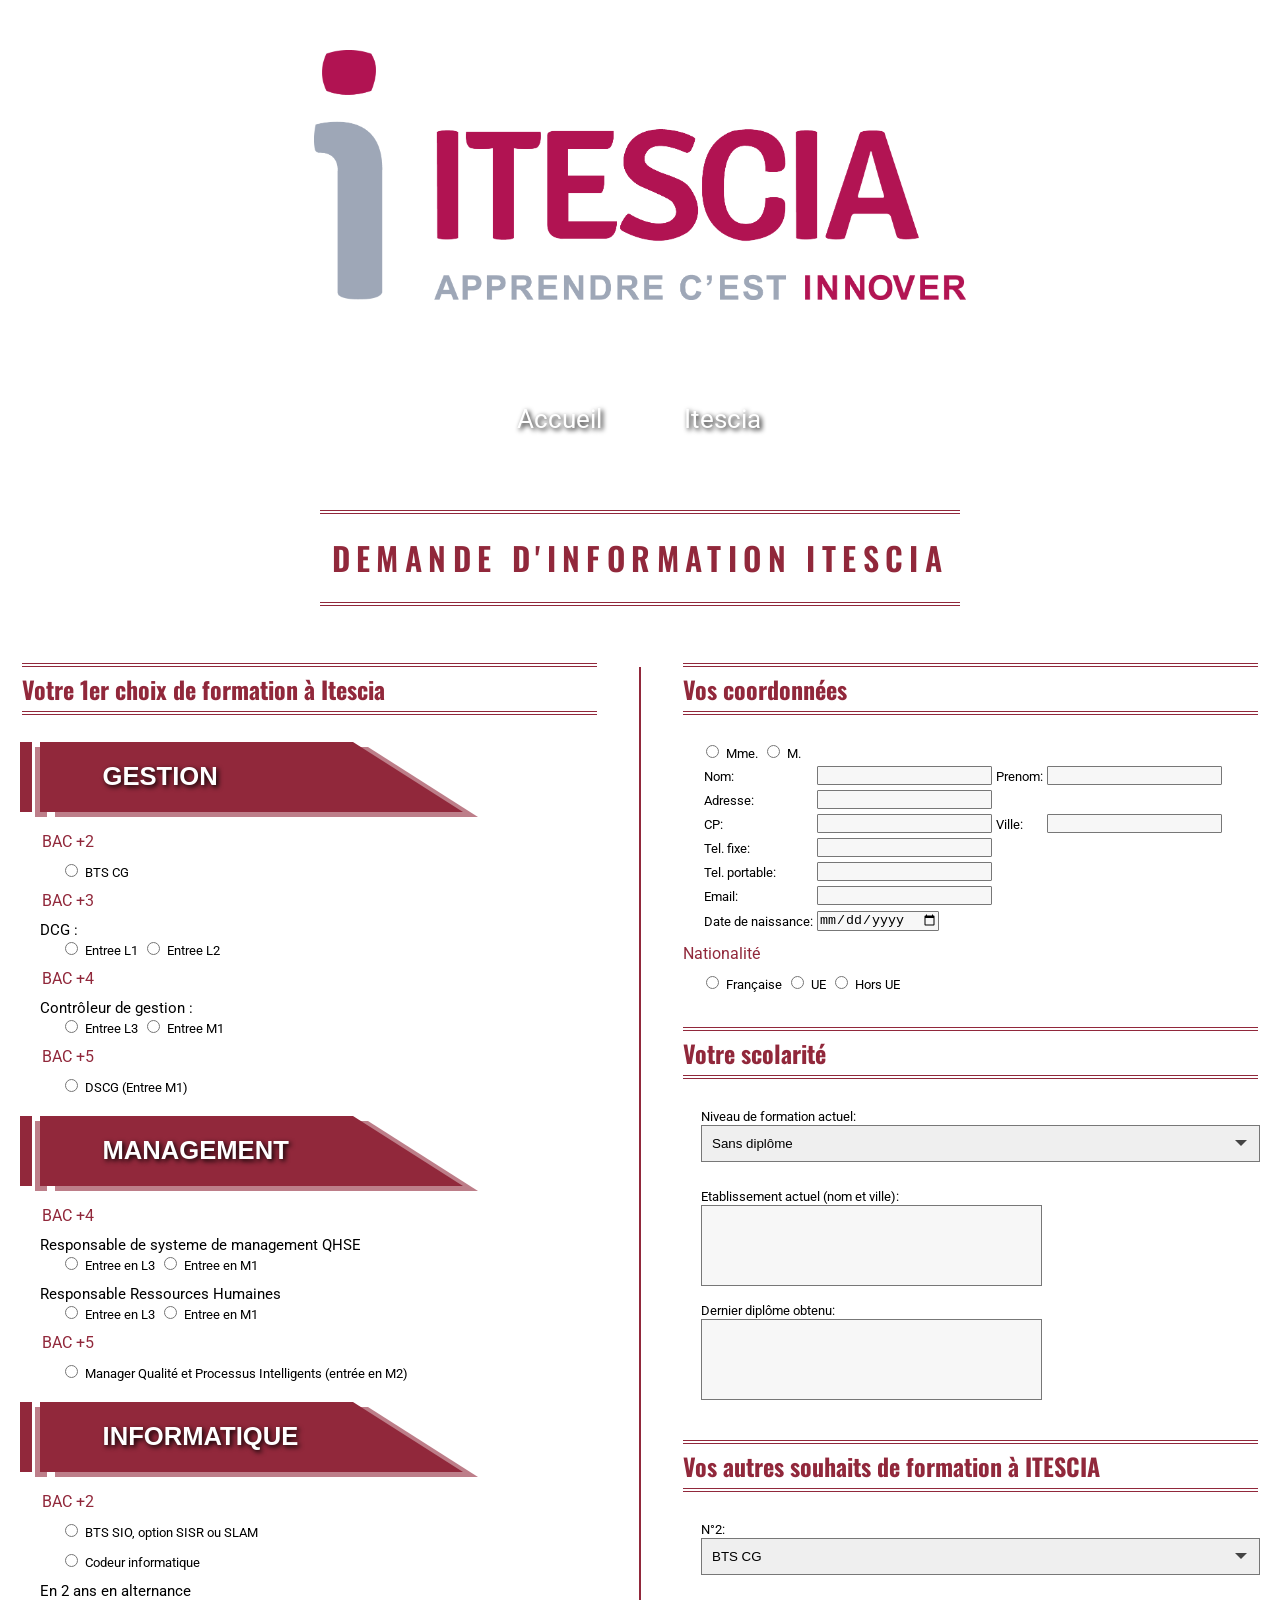
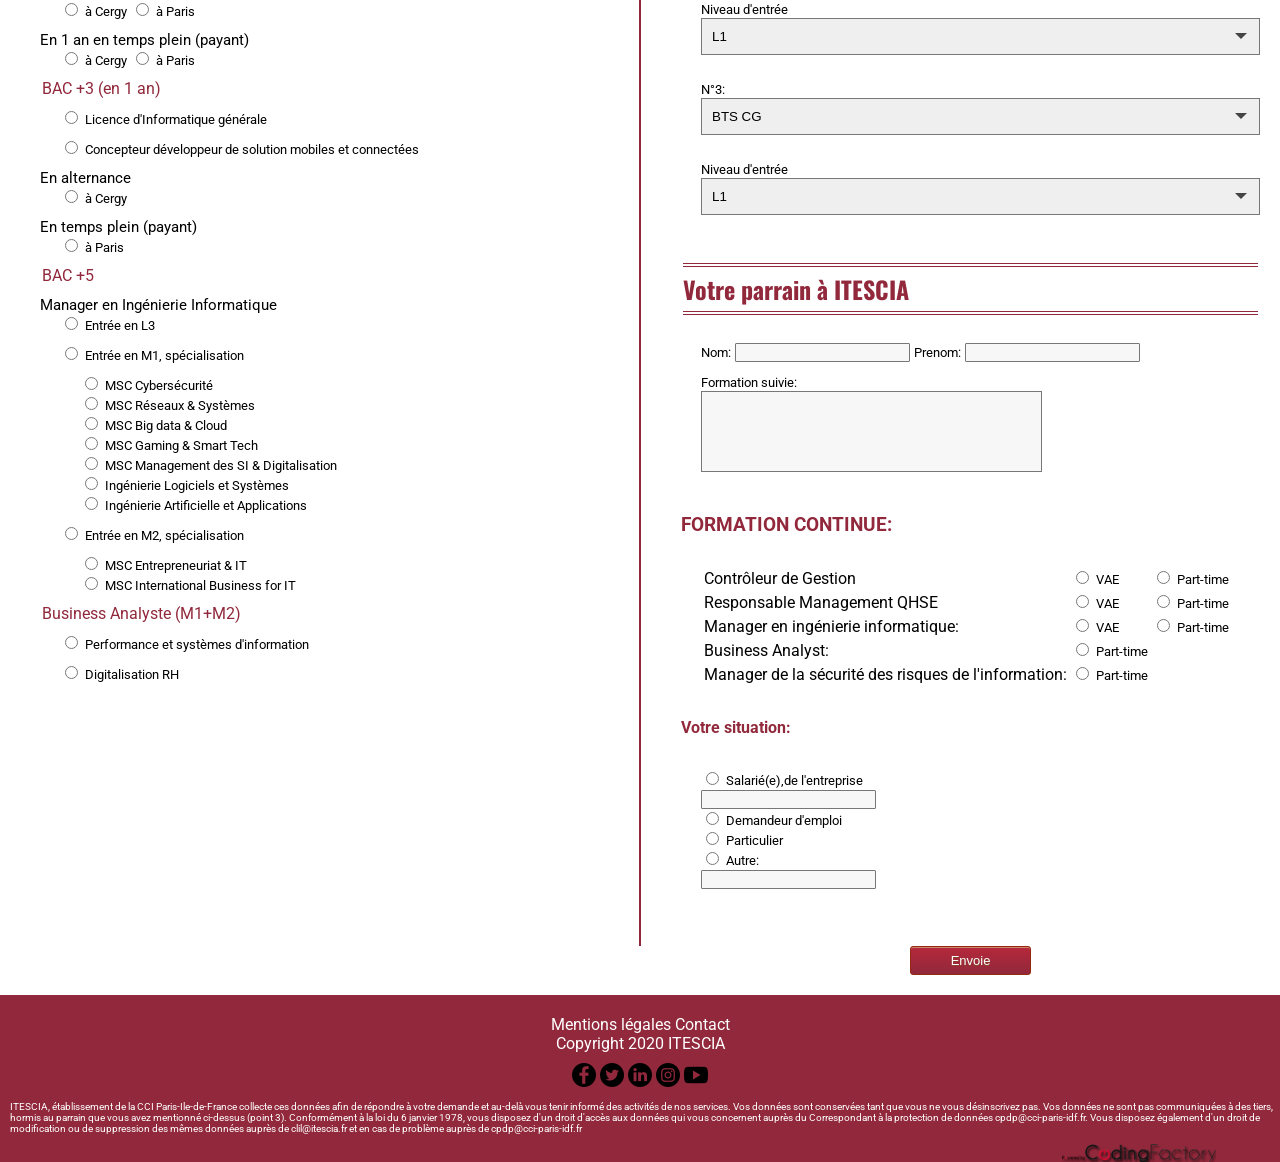
<file: site.zip/index.html>
<!DOCTYPE HTML>
<html lang="fr">
<head>
    <meta charset="utf-8">
    <title>Formulaire informations Itescia</title>
    <link rel="icon" type="image/png" href="assets/image/itescia.png" />
    <link rel="stylesheet" href="assets/css/style.css" />
    <link href="https://fonts.googleapis.com/css?family=Roboto:400,500,700,900&display=swap" rel="stylesheet">
</head>


<header>
    <figure class="flex-center">
        <div>
            <img class="displayed1" id= "conteneur" src="assets/image/logo-itescia.png"
                 alt="Logo itescia"
                 height="250px">
        </div>
    </figure>
    <nav>
        <ul>
            <li><a id="acceuil" href="#">Accueil</a></li>
            <li><a id="itescia" href="https://www.itescia.fr/" target="_blank">Itescia</a></li>
        </ul>
    </nav>
</header>



<body>

        <div class="p-title">
            <h1 class="title">Demande d'information Itescia</h1>
        </div>

    <form>

        <section>
            <div class="p-subtitle">
                <h2 class="subtitle">Votre 1er choix de formation à Itescia</h2>
            </div>
            <aside>
                <div class="rectangle"></div>
                <div class="banniere_management">
                    <div><b  class="text-banniere">GESTION</b></div>
                    <div class="rectangle1"></div>
                    <div class="banniere_management1"></div>
                </div>
            </aside>
            <article class="gestion">
                <legend>BAC +2</legend>
                <div class="list">
                    <input type="radio"
                           id="bts_cg"
                           name="select_formation"
                           value="bts_cg">
                    <label for="bts_cg">BTS CG</label>
                </div>
                <legend>BAC +3</legend>
                <span>DCG :</span>
                <div class="list">
                    <input type="radio"
                           id="dcg_l1"
                           name="select_formation"
                           value="entree_l1">
                    <label for="dcg_l1">Entree L1</label>
                    <input type="radio"
                           id="dcg_l2"
                           name="select_formation"
                           value="entree_l2">
                    <label for="dcg_l2">Entree L2</label>
                </div>
                <legend>BAC +4</legend>
                <span>Contrôleur de gestion :</span>
                <div class="list">
                    <input type="radio"
                           id="bac4_l3"
                           name="select_formation"
                           value="entree_l3">
                    <label for="bac4_l3">Entree L3</label>
                    <input type="radio"
                           id="bac_m1"
                           name="select_formation"
                           value="entree_m1">
                    <label for="bac_m1">Entree M1</label>
                </div>
                <legend>BAC +5</legend>
                <div class="list">
                    <input type="radio"
                           id="bac5"
                           name="select_formation"
                           value="entree_m1">
                    <label for="bac5">DSCG (Entree M1)</label>
                </div>
            </article>


            <aside>

              <div class="rectangle"></div>
                <div class="banniere_management">
                    <div><b  class="text-banniere">MANAGEMENT</b></div>
                    <div class="rectangle1"></div>
                    <div class="banniere_management1"></div>
                </div>


            </aside>
            <article class="management">
                <legend>BAC +4</legend>
                <span>Responsable de systeme de management QHSE</span>
                <div class="list">
                    <input type="radio"
                           id="rsmqhse_l3"
                           name="select_formation"
                           value="entree_l3">
                    <label for="rsmqhse_l3">Entree en L3</label>
                    <input type="radio"
                           id="rsmqhse_m1"
                           name="select_formation"
                           value="entree_m1">
                    <label for="rsmqhse_m1">Entree en M1</label>
                </div>
                <span>Responsable Ressources Humaines</span>
                <div class="list">
                    <input type="radio"
                           id="rrh_l3"
                           name="select_formation"
                           value="entree_l3">
                    <label for="rrh_l3">Entree en L3</label>
                    <input type="radio"
                           id="rrh_m1"
                           name="select_formation"
                           value="entree_m1">
                    <label for="rrh_m1">Entree en M1</label>
                </div>
                <legend>BAC +5</legend>
                <div class="list">
                    <input type="radio"
                           id="mqpi"
                           name="select_formation"
                           value="entree_m2">
                    <label for="mqpi">Manager Qualité et Processus Intelligents (entrée en M2)</label>
                </div>
            </article>


            <aside>
                <div class="rectangle"></div>
                <div class="banniere_management">
                    <div><b  class="text-banniere">INFORMATIQUE</b></div>
                    <div class="rectangle1"></div>
                    <div class="banniere_management1"></div>
                </div>

            </aside>
            <article class="informatique">
                <legend>BAC +2</legend>
                <div class="list">
                    <input type="radio"
                           id="bts_sio"
                           name="select_formation"
                           value="entree_bts_sio">
                    <label for="bts_sio">BTS SIO, option SISR ou SLAM</label>
                </div>
                <div class="list">
                    <input type="radio"
                           id="codeur_informatique"
                           name="select_formation"
                           value="entree_codeur">
                    <label for="codeur_informatique">Codeur informatique</label>
                </div>
                <span>En 2 ans en alternance</span>
                <div class="list">
                    <input type="radio"
                           id="codeur_cergy_alt"
                           name="select_place"
                           value="entree_codeur">
                    <label for="codeur_cergy_alt">à Cergy</label>
                    <input type="radio"
                           id="codeur_paris_alt"
                           name="select_place"
                           value="entree_codeur">
                    <label for="codeur_paris_alt">à Paris</label>
                </div>

                <span>En 1 an en temps plein (payant)</span>
                <div class="list">
                    <input type="radio"
                           id="codeur_cergy"
                           name="select_place"
                           value="entree_codeur">
                    <label for="codeur_cergy">à Cergy</label>
                    <input type="radio"
                           id="codeur_paris"
                           name="select_place"
                           value="entree_codeur">
                    <label for="codeur_paris">à Paris</label>
                </div>
                <legend>BAC +3 (en 1 an)</legend>
                <div class="list">
                    <input type="radio"
                           id="lig"
                           name="select_formation"
                           value="entree_lig">
                    <label for="lig">Licence d'Informatique générale</label>
                </div>
                <div class="list">
                    <input type="radio"
                           id="cdsmc"
                           name="select_formation"
                           value="entree_cdsmc">
                    <label for="cdsmc">Concepteur développeur de solution mobiles et connectées</label>
                </div>
                <span>En alternance</span>
                <div class="list">
                    <input type="radio"
                           id="cdsmc_cergy"
                           name="select_place"
                           value="entree_cdsmc">
                    <label for="cdsmc_cergy">à Cergy</label>
                </div>
                <span>En temps plein (payant)</span>
                <div class="list">
                    <input type="radio"
                           id="cdsmc_paris"
                           name="select_place"
                           value="entree_cdsmc">
                    <label for="cdsmc_paris">à Paris</label>
                </div>
                <legend>BAC +5</legend>
                <span>Manager en Ingénierie Informatique</span>
                <div class="list">
                    <input type="radio"
                           id="mii_l3"
                           name="select_formation"
                           value="entree_mii">
                    <label for="mii_l3">Entrée en L3</label>
                </div>
                <div class="list">
                    <input type="radio"
                           id="mii_m1"
                           name="select_formation"
                           value="entree_mii">
                    <label for="mii_m1">Entrée en M1, spécialisation</label>
                </div>
                <div class="list">
                    <div class="sub-list">
                        <div>
                            <input type="radio"
                                   id="msc_cyb"
                                   name="select_option"
                                   value="entree_mii">
                            <label for="msc_cyb">MSC Cybersécurité</label>
                        </div>
                        <div>
                            <input type="radio"
                                   id="msc_rs"
                                   name="select_option"
                                   value="entree_mii">
                            <label for="msc_rs">MSC Réseaux & Systèmes</label>
                        </div>
                        <div>
                            <input type="radio"
                                   id="msc_bigdata"
                                   name="select_option"
                                   value="entree_mii">
                            <label for="msc_bigdata">MSC Big data & Cloud</label>
                        </div>
                        <div>
                            <input type="radio"
                                   id="msc_gaming"
                                   name="select_option"
                                   value="entree_mii">
                            <label for="msc_gaming">MSC Gaming & Smart Tech</label>
                        </div>
                        <div>
                            <input type="radio"
                                   id="msc_mana_si"
                                   name="select_option"
                                   value="entree_mii">
                            <label for="msc_mana_si">MSC Management des SI & Digitalisation</label>
                        </div>
                        <div>
                            <input type="radio"
                                   id="ing_log_sys"
                                   name="select_option"
                                   value="entree_mii">
                            <label for="ing_log_sys">Ingénierie Logiciels et Systèmes</label>
                        </div>
                        <div>
                            <input type="radio"
                                   id="ing_ia"
                                   name="select_option"
                                   value="entree_mii">
                            <label for="ing_ia">Ingénierie Artificielle et Applications</label>
                        </div>
                    </div>
                </div>
                <div class="list">
                    <input type="radio"
                           id="mii_m2"
                           name="select_formation"
                           value="entree_mii">
                    <label for="mii_m2">Entrée en M2, spécialisation</label>
                </div>
                <div class="list">
                    <div class="sub-list">
                        <div>
                            <input type="radio"
                                   id="msc_ent_it"
                                   name="select_option"
                                   value="entree_mii">
                            <label for="msc_ent_it">MSC Entrepreneuriat & IT</label>
                        </div>
                        <div>
                            <input type="radio" id="msc_int_it" name="select_option" value="entree_mii">
                            <label for="msc_int_it">MSC International Business for IT</label>
                        </div>
                    </div>
                </div>
                <legend>Business Analyste (M1+M2)</legend>
                <div class="list">
                    <input type="radio"
                           id="perfo_sys_info"
                           name="select_option"
                           value="entree_business_analyste">
                    <label for="perfo_sys_info">Performance et systèmes d'information</label>
                </div>
                <div class="list">
                    <input type="radio"
                           id="digi_rh"
                           name="select_option"
                           value="entree_business_analyste">
                    <label for="digi_rh">Digitalisation RH</label>
                </div>
            </article>
        </section>
        <div class="flex-ligne">
            <div class="border-line"></div>
        </div>

        <section>
                <article>
                    <div class="p-subtitle">
                        <h2 class="subtitle">Vos coordonnées</h2>
                    </div>
                    <div class="list">
                        <input type="radio"
                               name="gender"
                               id="female"
                               value="female"
                               required>
                        <label for="female">Mme.</label>
                        <input type="radio"
                               name="gender"
                               id="male"
                               value="male"
                               required>
                        <label for="male">M.</label>
                        <table>
                            <tr>
                                <td><label for="last_name">Nom:</label></td>
                                <td> <input type="text"
                                            name="last_name"
                                            id="last_name"
                                            required></td>
                                <td><label for="first_name">Prenom:</label></td>
                                <td><input type="text"
                                           name="first_name"
                                           id="first_name"
                                           required></td>
                            </tr>
                            <tr>
                                <td><label for="address">Adresse:</label></td>
                                <td><input type="text"
                                           name="address"
                                           id="address"
                                           required></td>
                            </tr>
                            <tr>
                                <td>
                                    <label for="postal_code">CP:</label>
                                </td>
                                <td>
                                    <input type="text"
                                           name="postal_code"
                                           id="postal_code"
                                           required>
                                </td>
                                <td>
                                    <label for="city">Ville:</label>
                                </td>
                                <td>
                                    <input type="text"
                                           name="city"
                                           id="city"
                                           required>
                                </td>
                            </tr>
                            <tr>
                                <td>
                                    <label for="phone">Tel. fixe:</label>
                                </td>
                                <td>
                                    <input type="tel"
                                           maxlength="10"
                                           pattern="[0-9]{10}"
                                           name="phone" id="phone"
                                           required>
                                </td>
                            </tr>
                            <tr>
                                <td>
                                    <label for="gsm">Tel. portable:</label>
                                </td>
                                <td>
                                    <input type="tel"
                                           maxlength="10"
                                           pattern="[0-9]{10}"
                                           name="gsm"
                                           id="gsm"
                                           required>
                                </td>
                            </tr>
                            <tr>
                                <td>
                                    <label for="email">Email:</label>
                                </td>
                                <td>
                                    <input type="email"
                                           name="email"
                                           id="email"
                                           required>
                                </td>
                            </tr>
                            <tr>
                                <td>
                                    <label for="birthday">Date de naissance:</label>
                                </td>
                                <td>
                                    <input type="date"
                                           name="birthday"
                                           id="birthday"
                                           required>
                                </td>
                            </tr>
                        </table>
                    </div>


                    <legend>Nationalité</legend>
                    <div class="list">
                        <input type="radio"
                               name="nationality"
                               id="french"
                               value="french"
                               required>
                        <label for="french">Française</label>
                        <input type="radio"
                               name="nationality"
                               id="ue"
                               value="ue"
                               required>
                        <label for="ue">UE</label>
                        <input type="radio"
                               name="nationality"
                               id="other"
                               value="other"
                               required>
                        <label for="other">Hors UE</label>
                    </div>
                </article>


                <article>
                    <div class="p-subtitle">
                        <h2 class="subtitle">Votre scolarité</h2>
                    </div>
                    <div class="list">
                        <div class="formfield-select">
                        <label for="formation">Niveau de formation actuel:</label>
                            <div class="formfield-select--container">
                                <select name="formation" id="formation">
                                    <option value="none">Sans diplôme</option>
                                    <option value="bac">Niveau BAC</option>
                                    <option value="bac1">BAC +1</option>
                                    <option value="bac2">BAC +2</option>
                                    <option value="bac3">BAC +3</option>
                                    <option value="bac4">BAC +4</option>
                                    <option value="bac5">BAC +5</option>
                                </select>
                            </div>
                        </div>
                    </div>
                    <div class="flex-col">
                        <div class="list">
                            <div>
                                <label for="school">Etablissement actuel (nom et ville):</label>
                            </div>
                            <textarea class="scolarity-text"
                                      cols="100"
                                      rows="5"
                                      name="school"
                                      id="school"
                            ></textarea>
                        </div>
                    </div>
                    <div class="flex-col">
                        <div class="list">
                            <div>
                                <label for="degree">Dernier diplôme obtenu:</label>
                            </div>
                            <textarea class="scolarity-text"
                                      cols="100"
                                      rows="5"
                                      name="degree"
                                      id="degree"
                            ></textarea>
                        </div>
                    </div>
                </article>


            <article>
                <div class="p-subtitle">
                    <h2 class="subtitle">Vos autres souhaits de formation à ITESCIA</h2>
                </div>
                <div class="list">
                    <div class="formfield-select">
                        <label for="choice_2">N°2:</label>
                        <div class="formfield-select--container">
                            <select name="choice" id="choice_2">
                                        <option value="bts_cg">BTS CG</option>
                                        <option value="dcg_l1">DCG entrée en L1</option>
                                        <option value="dcg_l2">DCG entrée en L2</option>
                                        <option value="bac4_l3">Contrôleur de gestion entrée en L3</option>
                                        <option value="bac_m1">Contrôleur de gestion entrée en M1</option>
                                        <option value="bac5">DSCG entrée M1</option>
                                        <option value="rsmqhse_l3">Responsable de systeme de management QHSE entrée en L3</option>
                                        <option value="rsmqhse_m1">Responsable de systeme de management QHSE entrée en M1</option>
                                        <option value="rrh_l3">Responsable Ressources Humaines entrée en L3</option>
                                        <option value="rrh_m1">Responsable Ressources Humaines entrée en M1</option>
                                        <option value="mqpi">Contrôleur de gestion entrée M1</option>
                                        <option value="bac5">Manager Qualité et Processus Intelligents entrée en M2</option>
                                        <option value="bts_sio"> BTS SIO option SISR ou SLAM</option>
                                        <option value="codeur_cergy">Codeur informatique en temps plein (payant) à Cergy</option>
                                        <option value="codeur_paris">Codeur informatique en temps plein (payant) à Paris</option>
                                        <option value="codeur_cergy_alt">Codeur informatique en alternance à Cergy</option>
                                        <option value="codeur_paris_alt">Codeur informatique en alternance à Paris</option>
                                        <option value="lig">Licence d'Informatique générale</option>
                                        <option value="cdsmc_cergy">Concepteur développeur de solution mobiles et connectées en alternance à Cergy</option>
                                        <option value="cdsmc_paris">Concepteur développeur de solution mobiles et connectées en temps plein (payant) à Paris</option>
                                        <option value="mii_l3">Manager en Ingénierie Informatique entrée en L3</option>
                                        <option value="msc_cyb">Manager en Ingénierie Informatique entrée en M1 spécialisation MSC Cybersécurité</option>
                                        <option value="msc_rs">Manager en Ingénierie Informatique entrée en M1 spécialisation MSC Réseaux & Systèmes</option>
                                        <option value="msc_bigdata">Manager en Ingénierie Informatique entrée en M1 spécialisation MSC Big data & Cloud</option>
                                        <option value="msc_gaming">Manager en Ingénierie Informatique entrée en M1 spécialisation MSC Gaming & Smart Tech</option>
                                        <option value="msc_mana_si">Manager en Ingénierie Informatique entrée en M1 spécialisation MSC Management des SI & Digitalisation</option>
                                        <option value="ing_log_sys">Manager en Ingénierie Informatique entrée en M1 spécialisation Ingénierie Logiciels et Systèmes</option>
                                        <option value="ing_ia">Manager en Ingénierie Informatique entrée en M1 spécialisation Ingénierie Artificielle et Applications</option>
                                        <option value="msc_ent_it">Manager en Ingénierie Informatique entrée en M2 spécialisation MSC Entrepreneuriat & IT</option>
                                        <option value="msc_int_it">Manager en Ingénierie Informatique entrée en M2 spécialisation MSC International Business for IT</option>
                                        <option value="perfo_sys_info">Business Analyste Performance et systèmes d'information</option>
                                        <option value="digi_rh">Business Analyste Digitalisation RH</option>
                                    </select>
                        </div>
                    </div>
                    <div class="formfield-select">
                        <label for="level_2">Niveau d'entrée</label>
                        <div class="formfield-select--container">
                            <select name="level" id="level_2">
                                        <option value="bac1">L1</option>
                                        <option value="bac2">L2</option>
                                        <option value="bac3">L3</option>
                                        <option value="bac4">M1</option>
                                        <option value="bac5">M2</option>
                                    </select>
                        </div>
                    </div>
                </div>
                <div class="list">
                    <div class="formfield-select">
                        <label for="choice_3">N°3:</label>
                        <div class="formfield-select--container">
                            <select name="choice" id="choice_3">
                                        <option value="bts_cg">BTS CG</option>
                                        <option value="dcg_l1">DCG entrée en L1</option>
                                        <option value="dcg_l2">DCG entrée en L2</option>
                                        <option value="bac4_l3">Contrôleur de gestion entrée en L3</option>
                                        <option value="bac_m1">Contrôleur de gestion entrée en M1</option>
                                        <option value="bac5">DSCG entrée M1</option>
                                        <option value="rsmqhse_l3">Responsable de systeme de management QHSE entrée en L3</option>
                                        <option value="rsmqhse_m1">Responsable de systeme de management QHSE entrée en M1</option>
                                        <option value="rrh_l3">Responsable Ressources Humaines entrée en L3</option>
                                        <option value="rrh_m1">Responsable Ressources Humaines entrée en M1</option>
                                        <option value="mqpi">Contrôleur de gestion entrée M1</option>
                                        <option value="bac5">Manager Qualité et Processus Intelligents entrée en M2</option>
                                        <option value="bts_sio"> BTS SIO option SISR ou SLAM</option>
                                        <option value="codeur_cergy">Codeur informatique en temps plein (payant) à Cergy</option>
                                        <option value="codeur_paris">Codeur informatique en temps plein (payant) à Paris</option>
                                        <option value="codeur_cergy_alt">Codeur informatique en alternance à Cergy</option>
                                        <option value="codeur_paris_alt">Codeur informatique en alternance à Paris</option>
                                        <option value="lig">Licence d'Informatique générale</option>
                                        <option value="cdsmc_cergy">Concepteur développeur de solution mobiles et connectées en alternance à Cergy</option>
                                        <option value="cdsmc_paris">Concepteur développeur de solution mobiles et connectées en temps plein (payant) à Paris</option>
                                        <option value="mii_l3">Manager en Ingénierie Informatique entrée en L3</option>
                                        <option value="msc_cyb">Manager en Ingénierie Informatique entrée en M1 spécialisation MSC Cybersécurité</option>
                                        <option value="msc_rs">Manager en Ingénierie Informatique entrée en M1 spécialisation MSC Réseaux & Systèmes</option>
                                        <option value="msc_bigdata">Manager en Ingénierie Informatique entrée en M1 spécialisation MSC Big data & Cloud</option>
                                        <option value="msc_gaming">Manager en Ingénierie Informatique entrée en M1 spécialisation MSC Gaming & Smart Tech</option>
                                        <option value="msc_mana_si">Manager en Ingénierie Informatique entrée en M1 spécialisation MSC Management des SI & Digitalisation</option>
                                        <option value="ing_log_sys">Manager en Ingénierie Informatique entrée en M1 spécialisation Ingénierie Logiciels et Systèmes</option>
                                        <option value="ing_ia">Manager en Ingénierie Informatique entrée en M1 spécialisation Ingénierie Artificielle et Applications</option>
                                        <option value="msc_ent_it">Manager en Ingénierie Informatique entrée en M2 spécialisation MSC Entrepreneuriat & IT</option>
                                        <option value="msc_int_it">Manager en Ingénierie Informatique entrée en M2 spécialisation MSC International Business for IT</option>
                                        <option value="perfo_sys_info">Business Analyste Performance et systèmes d'information</option>
                                        <option value="digi_rh">Business Analyste Digitalisation RH</option>
                                    </select>
                        </div>
                    </div>
                    <div class="formfield-select">
                        <label for="level_3">Niveau d'entrée</label>
                        <div class="formfield-select--container">
                            <select name="level" id="level_3">
                                        <option value="bac1">L1</option>
                                        <option value="bac2">L2</option>
                                        <option value="bac3">L3</option>
                                        <option value="bac4">M1</option>
                                        <option value="bac5">M2</option>
                                    </select>
                        </div>
                    </div>
                </div>
            </article>

                <article>
                    <div class="p-subtitle">
                        <h2 class="subtitle">Votre parrain à ITESCIA</h2>
                    </div>
                    <div class="list">
                        <div class="flex-responsive">
                            <label for="last_name_1">Nom:</label>
                            <input type="text"
                                   name="last_name"
                                   id="last_name_1">
                            <label for="first_name_1">Prenom:</label>
                            <input type="text"
                                   name="first_name"
                                   id="first_name_1"
                            >
                        </div>
                    </div>
                    <div class="flex-col">
                        <div class="list">
                            <div>
                                <label for="formation_in_progress">Formation suivie:</label>
                            </div>
                            <textarea class="scolarity-text"
                                      cols="100"
                                      rows="5"
                                      name="formation_in_progress"
                                      id="formation_in_progress"
                            ></textarea>
                        </div>
                    </div>
                    <h3 class="subtitle">FORMATION CONTINUE:</h3>
                    <table class="list">
                        <tr>
                            <td>
                                Contrôleur de Gestion
                            </td>
                            <td>
                                <input type="radio"
                                       name="radio"
                                       id="vae"
                                >
                            </td>
                            <td>
                                <label for="vae">VAE</label>
                            </td>
                            <td>
                                <input type="radio"
                                       name="radio"
                                       id="part_time"
                                >
                            </td>
                            <td>
                                <label for="part_time">Part-time</label>
                            </td>
                        </tr>
                        <tr>
                            <td>
                                Responsable Management QHSE
                            </td>
                            <td>
                                <input type="radio"
                                       name="radio"
                                       id="vae_1"
                                >
                            </td>
                            <td>
                                <label for="vae_1">VAE</label>
                            </td>
                            <td>
                                <input type="radio"
                                       name="radio"
                                       id="part_time_1"
                                >
                            </td>
                            <td>

                                <label for="part_time_1">Part-time</label>
                            </td>
                        </tr>
                        <tr>
                            <td>
                                Manager en ingénierie informatique:
                            </td>
                            <td>
                                <input type="radio"
                                       name="radio"
                                       id="vae_2"
                                >
                            </td>
                            <td>
                                <label for="vae_2">VAE</label>
                            </td>
                            <td>
                                <input type="radio"
                                       name="radio"
                                       id="part_time_2"
                                >
                            </td>
                            <td>
                                <label for="part_time_2">Part-time</label>
                            </td>
                        </tr>
                        <tr>
                            <td>
                                Business Analyst:
                            </td>
                            <td>
                                <input type="radio"
                                       name="radio"
                                       id="part_time_3"
                                >
                            </td>
                            <td>

                                <label for="part_time_3">Part-time</label>
                            </td>
                        </tr>
                        <tr>
                            <td>
                                Manager de la sécurité des risques de l'information:
                            </td>
                            <td>
                                <input type="radio"
                                       name="radio"
                                       id="part_time_4"
                                >
                            </td>
                            <td>

                                <label for="part_time_4">Part-time</label>
                            </td>
                        </tr>
                    </table>
                    <h4 class="subtitle">Votre situation:</h4>
                    <div class="list">
                        <div class="flex-responsive">
                            <div>
                                <input type="radio"
                                       name="radio_1"
                                       id="radio_employe"
                                >
                                <label for="radio_employe">Salarié(e),de l'entreprise</label>
                            </div>
                            <input type="text"
                                   name="radio_1"
                                   id="text_employe_1"
                            >
                        </div>
                        <div>
                            <input type="radio"
                                   name="radio_1"
                                   id="radio_jobseeker"
                            >
                            <label for="radio_jobseeker">Demandeur d'emploi</label>
                        </div>
                        <div>
                            <input type="radio"
                                   name="radio_1"
                                   id="radio_individual"
                            >
                            <label for="radio_individual">Particulier</label>
                        </div>
                        <div class="flex-responsive">
                            <div>
                                <input type="radio"
                                       name="radio_1"
                                       id="radio_other"
                                >
                                <label for="radio_other">Autre:</label>
                            </div>
                            <input type="text"
                                   name="radio_1"
                                   id="text_other"
                            >
                        </div>
                    </div>
                </article>
            <div class="btn-center">
                <div class="flex-bottom">
                    <button class="btn-send">Envoie</button>
                </div>
            </div>

            </section>
    </form>
</body>
<footer>
  <div>
    <div class="footersocial">
        <a href="" class="footersocialtext">Mentions légales</a>  <a href="" class="footersocialtext">Contact</a>
      </div>
        <div class="footersocialtext">
Copyright 2020 ITESCIA  </div>

<div class="footersocial">
    <a href="https://www.facebook.com/itescia/" class="icon" target="_blank"> <img src="assets/image/facebook-logo.png"  />
        </a>
    <a href="https://twitter.com/itescia" class="icon" target="_blank"> <img src="assets/image/twitter.png" />
        </a>
    <a href="https://fr.linkedin.com/company/itescia" class="icon" target="_blank"> <img src="assets/image/linkedin.png" />
        </a>
    <a href="https://www.instagram.com/itescia_officiel/" class="icon" target="_blank"> <img src="assets/image/instagram.png" />
        </a>
    <a href="https://www.youtube.com/channel/UCAhB6gZz4lFwtbXqhzkyVDg" class="icon" target="_blank"> <img src="assets/image/youtube.png" />
        </a>
</div>

</div>
    <div class="flex-col">
        <p class="footertext">ITESCIA,  établissement de la CCI Paris-Ile-de-France collecte ces  données afin de répondre à
            votre demande et au-delà vous tenir informé des activités de nos services. Vos données sont
            conservées tant que vous ne vous désinscrivez pas. Vos données ne sont pas communiquées à des
            tiers, hormis au parrain que vous avez mentionné ci-dessus (point 3). Conformément à la loi du
            6 janvier 1978, vous disposez d'un droit d'accès aux données qui vous concernent auprès du
            Correspondant à la protection de données cpdp@cci-paris-idf.fr. Vous disposez également d'un
            droit de modification ou de suppression des mêmes données auprès de clil@itescia.fr et en cas
            de problème auprès de cpdp@cci-paris-idf.fr </p>

    </div>
    <div class="flex-col">
      <img src="assets/image/powered.png" class="powered" />
    </div>
</footer>
</html>
</file>
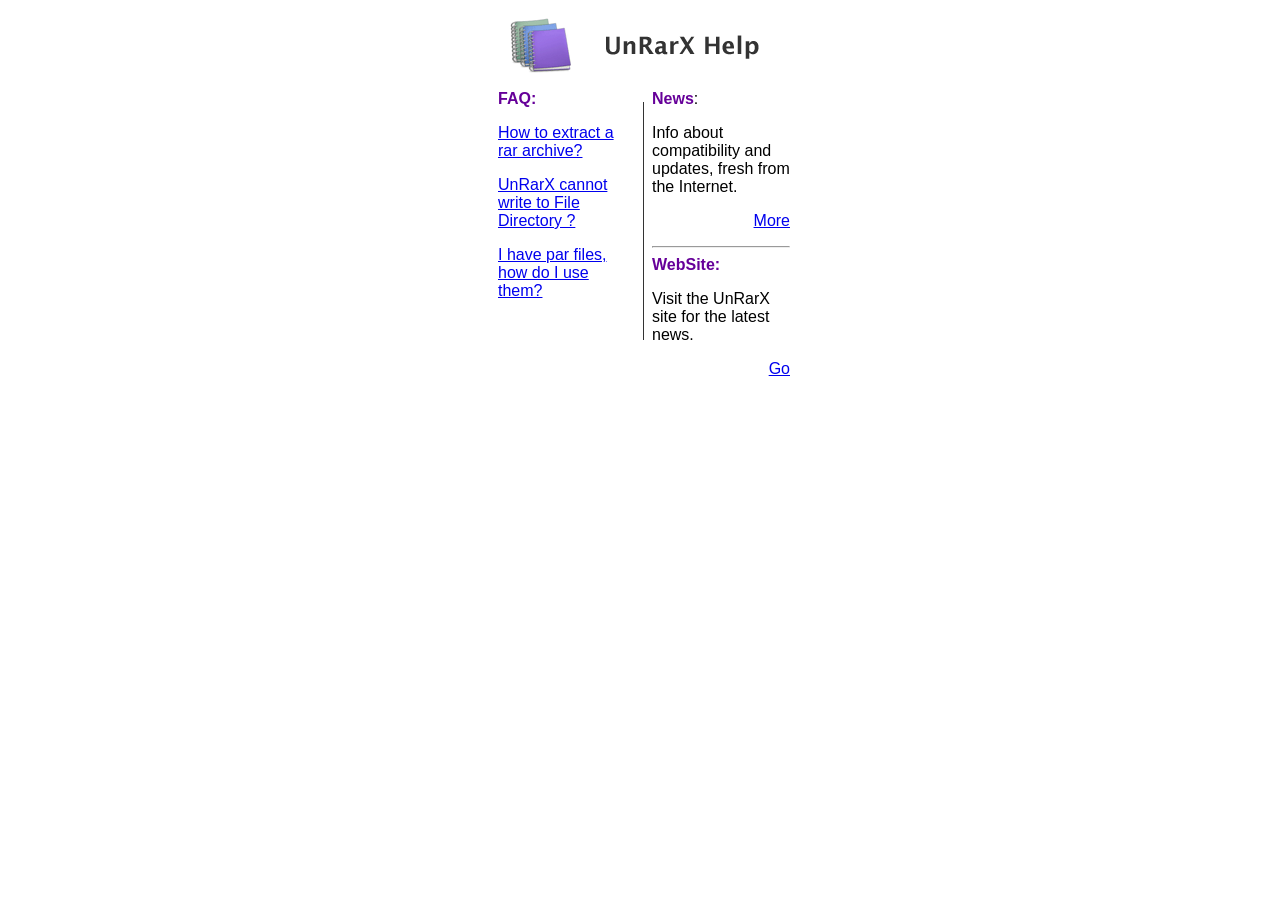
<file: site.zip/site.RAR.ZIP/UnRarX-1.app/Contents/Resources/UnRarX Help/UnRarXHelp.htm>
<HTML>	<HEAD>		<META HTTP-EQUIV="content-type" CONTENT="text/html;charset=iso-8859-1">		<TITLE>UnRarX Help</TITLE>		<META NAME="AppleTitle" CONTENT="UnRarX Help">		<META NAME="AppleIcon" CONTENT="UnRarX%20Help/gfx/logosmall.jpg">		<META NAME="AppleFont" CONTENT="Lucida Grande,Helvetica">		<META NAME="AppleSearchResultsFont" CONTENT="Lucida Grande,Helvetica">		<META ROBOTS="robots" CONTENT="anchors">	</HEAD>	<BODY BGCOLOR="#ffffff" TOPMARGIN="0" LEFTMARGIN="0" MARGINHEIGHT="0" MARGINWIDTH="0">		<A NAME="MyApp001"></A>		<CENTER>			<P><TABLE BORDER="0" CELLPADDING="0" CELLSPACING="0" WIDTH="333">				<TR HEIGHT="5" ALIGN="center" VALIGN="top">					<TD HEIGHT="5" ALIGN="center" VALIGN="top"></TD>				</TR>			</TABLE><TABLE BORDER="0" CELLPADDING="0" CELLSPACING="0" WIDTH="333">				<TR ALIGN="center" VALIGN="top">					<TD ALIGN="center" VALIGN="top" WIDTH="8"></TD>					<TD WIDTH="325"><img src="gfx/header.gif" alt="" height="80" width="320" border="0"><FONT FACE="Lucida Grande,Helvetica,Arial" SIZE="2"><TABLE BORDER="0" CELLPADDING="0" CELLSPACING="5" WIDTH="320">							<TR VALIGN="top">								<TD WIDTH="4"></TD>								<TD WIDTH="138"><font color="#660099" face="Lucida Grande,Helvetica,Arial"><b>FAQ:</b></font>										<p><font face="Lucida Grande,Helvetica,Arial"><A HREF="pgs1/faq1.htm">How to extract a rar archive?</A></font></p>										<P><FONT FACE="Lucida Grande,Helvetica,Arial"><A HREF="pgs1/faq2.htm">UnRarX cannot write to File Directory ?</A></FONT></P>										<P><FONT FACE="Lucida Grande,Helvetica,Arial"><A HREF="pgs1/faq3.htm">I have par files, how do I use them?</A></FONT></P>									</TD>								<TD WIDTH="6"><IMG HEIGHT="250" WIDTH="6" SRC="gfx/rul.gif"></TD>								<TD WIDTH="138">									<DIV ALIGN="left">											<font color="#660099" face="Lucida Grande,Helvetica,Arial"><b>News</b></font><font face="Lucida Grande,Helvetica,Arial">:</font>											<p><font face="Lucida Grande,Helvetica,Arial">Info about compatibility and updates, fresh from the Internet.</font></p>										</DIV>									<DIV ALIGN="right">										<P><FONT FACE="Lucida Grande,Helvetica,Arial"><A HREF="http://unrarx.sourceforge.net/news.html">More</A></FONT></P>									</DIV>									<DIV ALIGN="left">										<P>											<HR>											<b><font color="#660099">WebSite:</font></b>											<p><FONT FACE="Lucida Grande,Helvetica,Arial">Visit the UnRarX site for the latest news.</FONT></p>										</DIV>									<DIV ALIGN="right">										<P><FONT FACE="Lucida Grande,Helvetica,Arial"><A HREF="http://unrarx.sourceforge.net">Go</A></FONT></DIV>								</TD>								<TD WIDTH="4"></TD>							</TR>						</TABLE></FONT></TD>				</TR>				</TR></TR>			</TABLE></CENTER>	</BODY></HTML>
</file>
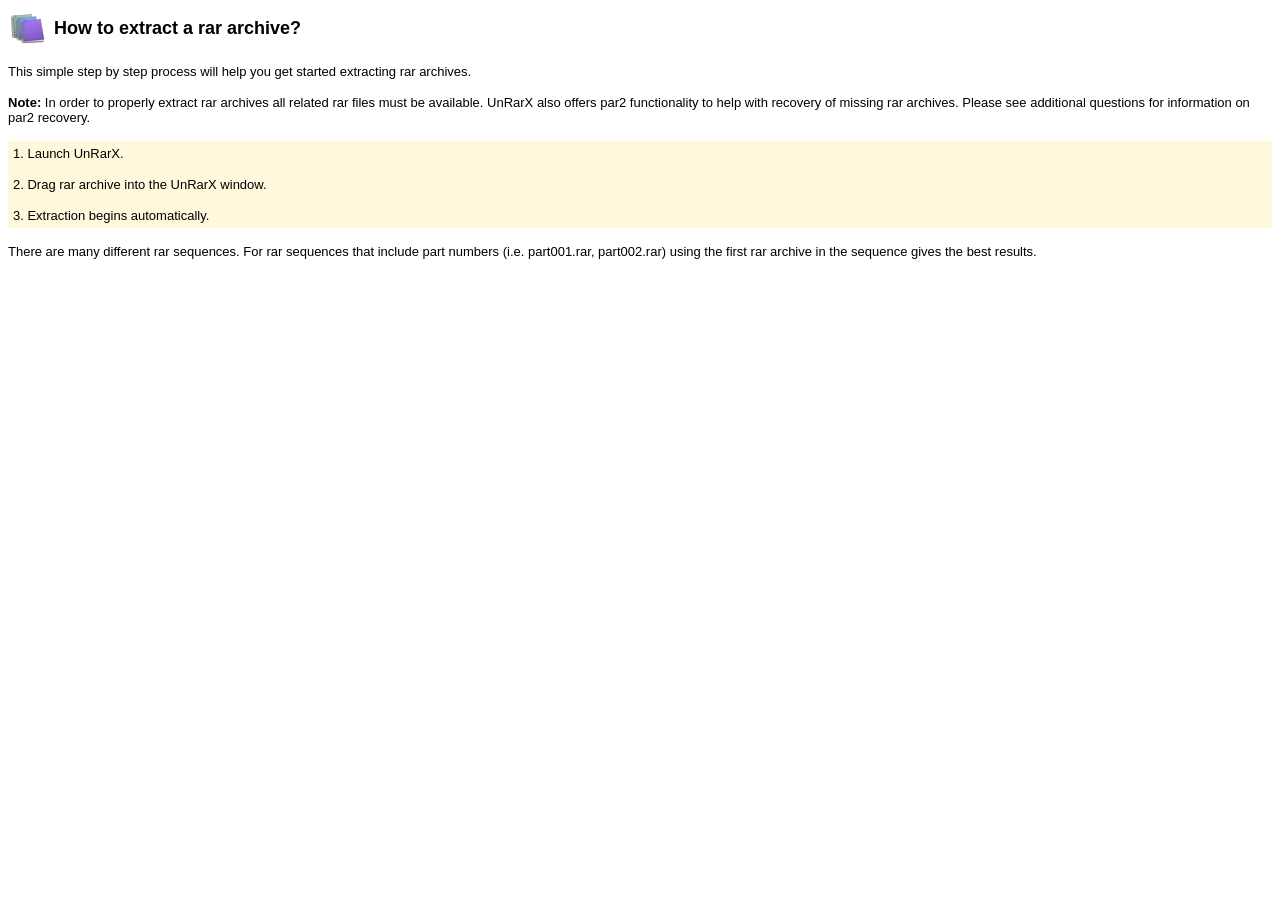
<file: site.zip/site.RAR.ZIP/UnRarX-1.app/Contents/Resources/UnRarX Help/pgs1/faq1.htm>
<HTML>	<HEAD>		<META HTTP-EQUIV="content-type" CONTENT="text/html;charset=iso-8859-1">		<TITLE>RAR Extraction</TITLE>		<META NAME="Copyright" CONTENT="Your copyright statement goes here.">	</HEAD>	<BODY BGCOLOR="#ffffff">		<DIV ALIGN="left">			<TABLE BORDER="0" CELLPADDING="0" CELLSPACING="0" WIDTH="100%">				<TR HEIGHT="40">					<TD WIDTH="40" HEIGHT="40"><IMG HEIGHT="40" WIDTH="40" SRC="logosmall.gif"></TD>					<TD WIDTH="6" HEIGHT="40"></TD>					<TD HEIGHT="40" VALIGN="middle"><FONT FACE="Lucida Grande,Helvetica,Arial" SIZE="4"><B>How to extract a rar archive?</B></FONT></TD>				</TR>			</TABLE>			<P><FONT SIZE="2" FACE="Lucida Grande,Geneva,Arial">This simple step by step process will help you get started extracting rar archives.</FONT></P>			<p><FONT SIZE="2" FACE="Lucida Grande,Geneva,Arial"><b>Note: </b>In order to properly extract rar archives all related rar files must be available. UnRarX also offers par2 functionality to help with recovery of missing rar archives. Please see additional questions for information on par2 recovery.</font></p>			<TABLE BORDER="0" CELLPADDING="5" CELLSPACING="0" WIDTH="100%">				<TR BGCOLOR="#fff8dc">					<TD><FONT SIZE="2" FACE="Lucida Grande,Geneva,Arial">1. Launch UnRarX.</FONT>						<p><font size="2" face="Lucida Grande,Geneva,Arial">2. Drag rar archive into the UnRarX window.</font></p>						<p><FONT SIZE="2" FACE="Lucida Grande,Geneva,Arial">3. Extraction begins automatically.</font></p>					</TD>				</TR>			</TABLE>			<P><FONT SIZE="2" FACE="Lucida Grande,Geneva,Arial">There are many different rar sequences. For rar sequences that include part numbers (i.e. part001.rar, part002.rar) using the first rar archive in the sequence gives the best results.</FONT>		</DIV>	</BODY></HTML>
</file>
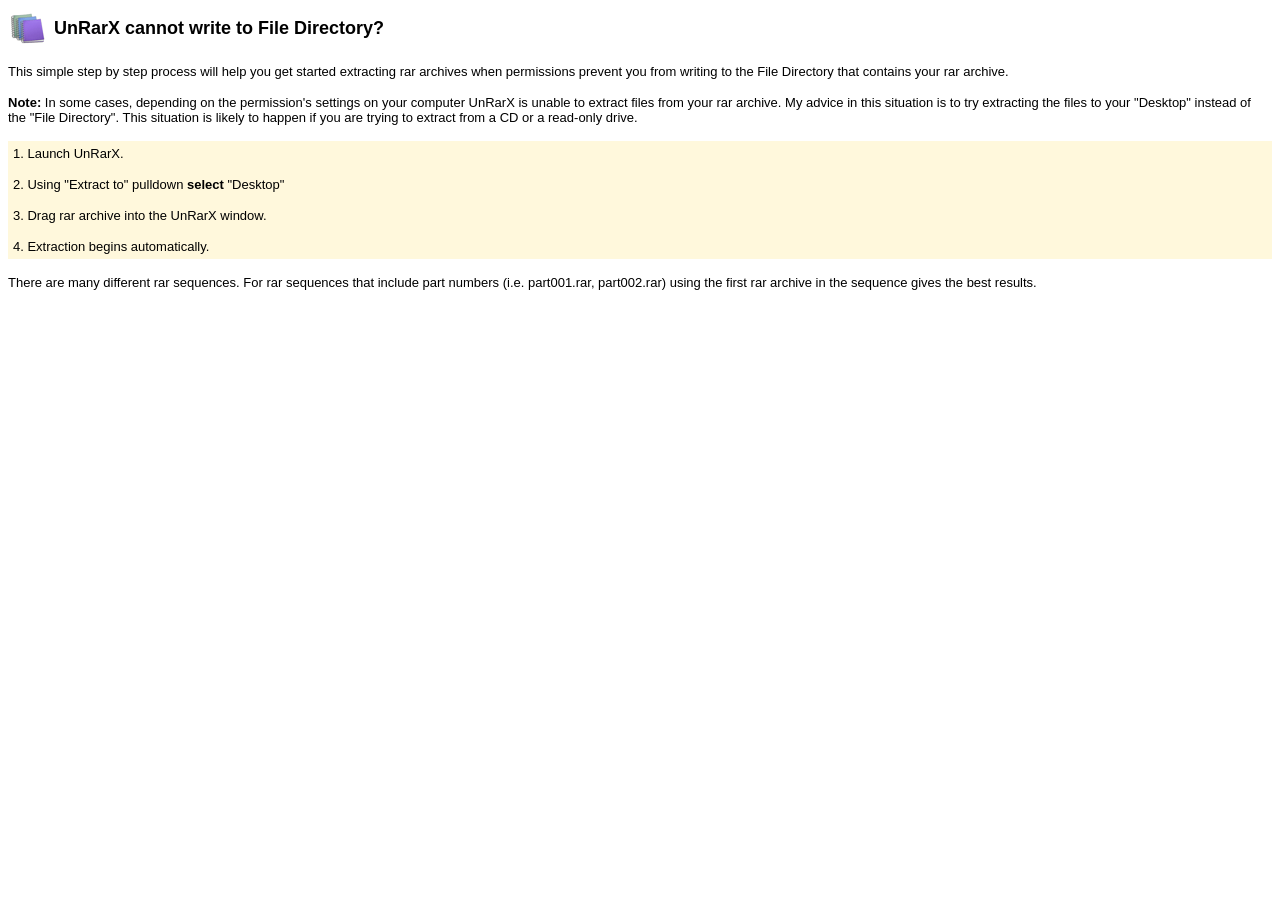
<file: site.zip/site.RAR.ZIP/UnRarX-1.app/Contents/Resources/UnRarX Help/pgs1/faq2.htm>
<HTML>	<HEAD>		<META HTTP-EQUIV="content-type" CONTENT="text/html;charset=iso-8859-1">		<TITLE>RAR Extraction</TITLE>		<META NAME="Copyright" CONTENT="Your copyright statement goes here.">	</HEAD>	<BODY BGCOLOR="#ffffff">		<DIV ALIGN="left">			<TABLE BORDER="0" CELLPADDING="0" CELLSPACING="0" WIDTH="100%">				<TR HEIGHT="40">					<TD WIDTH="40" HEIGHT="40"><IMG HEIGHT="40" WIDTH="40" SRC="logosmall.gif"></TD>					<TD WIDTH="6" HEIGHT="40"></TD>					<TD HEIGHT="40" VALIGN="middle"><FONT FACE="Lucida Grande,Helvetica,Arial" SIZE="4"><B>UnRarX cannot write to File Directory?</B></FONT></TD>				</TR>			</TABLE>			<P><FONT SIZE="2" FACE="Lucida Grande,Geneva,Arial">This simple step by step process will help you get started extracting rar archives when permissions prevent you from writing to the File Directory that contains your rar archive.</FONT></P>			<p><FONT SIZE="2" FACE="Lucida Grande,Geneva,Arial"><b>Note: </b>In some cases, depending on the permission's settings on your computer UnRarX is unable to extract files from your rar archive. My advice in this situation is to try extracting the files to your &quot;Desktop&quot; instead of the &quot;File Directory&quot;. This situation is likely to happen if you are trying to extract from a CD or a read-only drive.</font></p>			<TABLE BORDER="0" CELLPADDING="5" CELLSPACING="0" WIDTH="100%">				<TR BGCOLOR="#fff8dc">					<TD><FONT SIZE="2" FACE="Lucida Grande,Geneva,Arial">1. Launch UnRarX.</FONT>						<p><FONT SIZE="2" FACE="Lucida Grande,Geneva,Arial">2. Using &quot;Extract to&quot; pulldown <b>select</b> &quot;Desktop&quot;</font></p>						<p><font size="2" face="Lucida Grande,Geneva,Arial">3. Drag rar archive into the UnRarX window.</font></p>						<p><FONT SIZE="2" FACE="Lucida Grande,Geneva,Arial">4. Extraction begins automatically.</font></p>					</TD>				</TR>			</TABLE>			<P><FONT SIZE="2" FACE="Lucida Grande,Geneva,Arial">There are many different rar sequences. For rar sequences that include part numbers (i.e. part001.rar, part002.rar) using the first rar archive in the sequence gives the best results.</FONT>		</DIV>	</BODY></HTML>
</file>
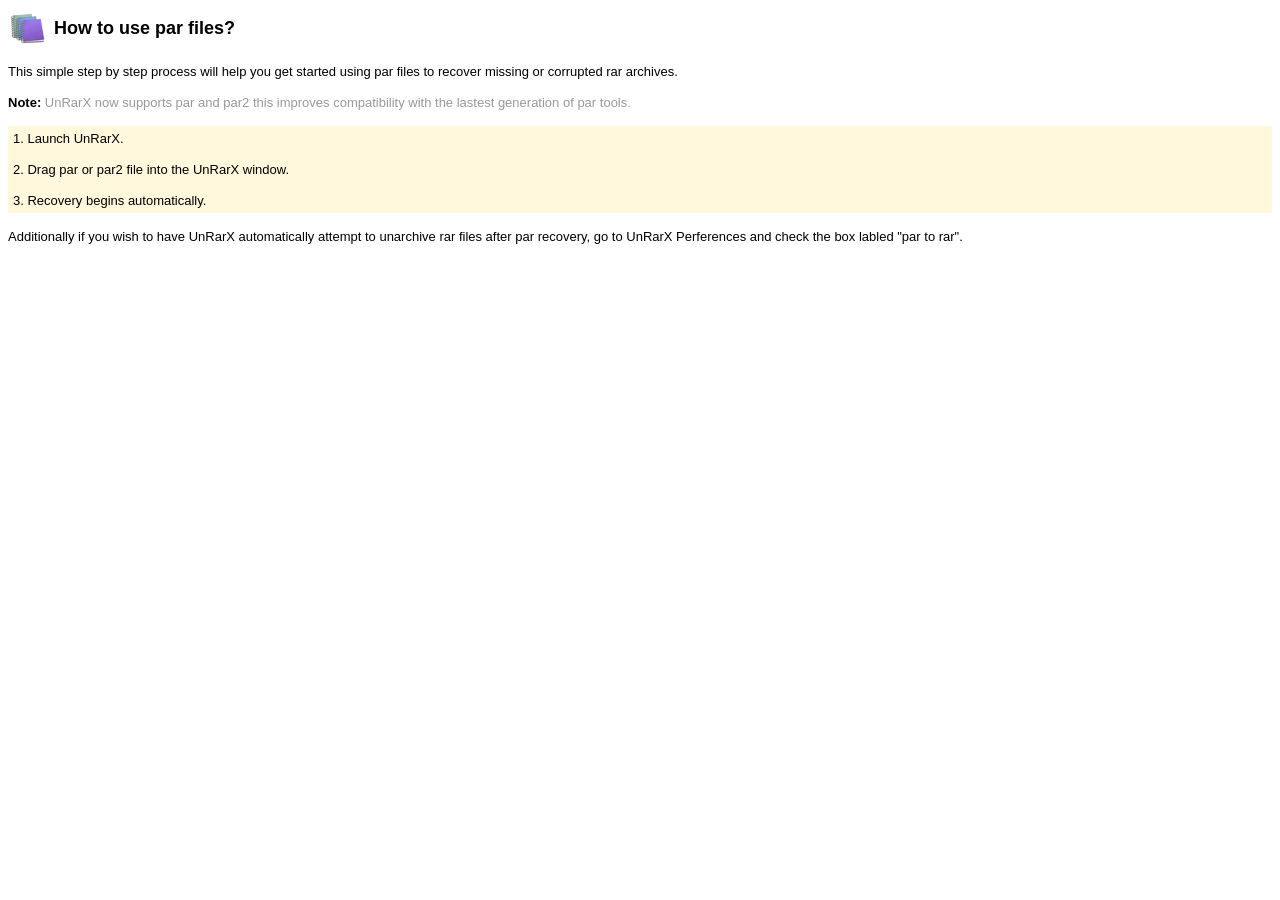
<file: site.zip/site.RAR.ZIP/UnRarX-1.app/Contents/Resources/UnRarX Help/pgs1/faq3.htm>
<HTML>	<HEAD>		<META HTTP-EQUIV="content-type" CONTENT="text/html;charset=iso-8859-1">		<TITLE>PAR File recovery</TITLE>		<META NAME="Copyright" CONTENT="Your copyright statement goes here.">	</HEAD>	<BODY BGCOLOR="#ffffff">		<DIV ALIGN="left">			<TABLE BORDER="0" CELLPADDING="0" CELLSPACING="0" WIDTH="100%">				<TR HEIGHT="40">					<TD WIDTH="40" HEIGHT="40"><IMG HEIGHT="40" WIDTH="40" SRC="logosmall.gif"></TD>					<TD WIDTH="6" HEIGHT="40"></TD>					<TD HEIGHT="40" VALIGN="middle"><FONT FACE="Lucida Grande,Helvetica,Arial" SIZE="4"><B>How to use par files?</B></FONT></TD>				</TR>			</TABLE>			<P><FONT SIZE="2" FACE="Lucida Grande,Geneva,Arial">This simple step by step process will help you get started using par files to recover missing or corrupted rar archives.</FONT></P>			<p><FONT SIZE="2" FACE="Lucida Grande,Geneva,Arial"><b>Note: </b></FONT><font size="2" color="#999999" face="Lucida Grande,Geneva,Arial">UnRarX now supports par and par2 this improves compatibility with the lastest generation of par tools.</font></p>			<TABLE BORDER="0" CELLPADDING="5" CELLSPACING="0" WIDTH="100%">				<TR BGCOLOR="#fff8dc">					<TD><FONT SIZE="2" FACE="Lucida Grande,Geneva,Arial">1. Launch UnRarX.</FONT>						<p><font size="2" face="Lucida Grande,Geneva,Arial">2. Drag par or par2 file into the UnRarX window.</font></p>						<p><font size="2" face="Lucida Grande,Geneva,Arial">3. Recovery begins automatically.</font></p>					</TD>				</TR>			</TABLE>			<P><FONT SIZE="2" FACE="Lucida Grande,Geneva,Arial">Additionally if you wish to have UnRarX automatically attempt to unarchive rar files after par recovery, go to UnRarX Perferences and check the box labled &quot;par to rar&quot;.</FONT></DIV>	</BODY></HTML>
</file>
<file: site.zip/assets/css/style.css>
@import url('https://fonts.googleapis.com/css?family=Poppins:900i');
@import url('https://fonts.googleapis.com/css?family=Oswald&display=swap');


header li {
    display: flex;

    list-style-type: none;
    padding: 20px;
}

.flex-center {
    display: flex;
    flex-direction: row;
    justify-content: center;
}

.flex-bottom{
    display: flex;
    flex-direction: column;
    justify-content: flex-end;
    align-items: center;
}

.flex-col {
    display: flex;
    flex-direction: column;
    justify-content: left;
}

header{
    background-image: url("https://free-images.com/lg/25d1/student_typing_keyboard_text.jpg");
    background-size: cover;
}

header figure {

    margin: 0px;
    padding: 50px;
}
header nav{

    height: 100%;
    margin: 0px;
}

textarea {
    background-color: #f7f7f7;
    border: #777 1px solid;
    overflow: hidden;
}

header a:hover{
    position: relative;
    font-size: 35px;
    text-align: center;
    -webkit-transition-duration: 0.4s; /* Safari */
    transition-duration: 0.4s;
    text-decoration: none;
    cursor: pointer;

    border-bottom: 5px solid white;
    border-left  : 50px solid transparent;
    border-right : 50px solid transparent;
    height : 0;
    width  : 1px;
    margin-left: 2px;
    font-size:2.5vw;
    text-align: center;
    padding: 15px 15px 30px;
    display: flex;
    justify-content: center ;
    border-radius: 50px;

    }

header a {
    text-decoration: none;
    border-bottom: 1px solid white;
    border-left  : 50px solid transparent;
    border-right : 50px solid transparent;
    height : 0;
    width  : 1px;
    margin-left: 2px;
    text-align: center;
    color: white;
    padding: 10px 10px 25px;
    display: flex;
    justify-content: center ;
    border-radius: 10px;
    font-size:2vw;
    text-shadow: 2px 2px 5px black ;
}



header ul{

    margin: 0px;

    display: flex;
    list-style-type: none;
    padding: 20px;
    justify-content: center ;
    }


body {
    margin: 0;
    font-family: 'Roboto', sans-serif;


}

body section {
    margin: 10px;

    padding: 10px;
    width: 50%;
}

body section:last-child {
    position: relative;
}

body form {
    display: flex;
    flex-direction: row;
    justify-content: center;
}

body legend {
    color: #91283b;
    margin-bottom: 10px;
}

body label {
    font-size: 13px;
}

body span {
    font-size: 15px;
}

body select {
    width: 100%;
}

footer {
    background-color: #91283b;
    height: auto;

}


.title {
    color: #91283b;
    font: 600 2em/1.5 "Oswald"; color: #91283b;
    text-align: center;
    margin-top: 30px;
    padding-top: 20px;
    padding-bottom: 20px;

}

.subtitle {
    color: #91283b;
    justify-content: center;
    padding-top: 10px;
    padding-bottom: 10px;
}

.gestion {
    margin: 20px;
}

.management {
    margin: 20px;
}

.informatique {
    margin: 20px;
}

.sub-list {
    margin-left: 20px;
    margin-bottom: 10px;
}

.scolarity-text {
    resize: none;
    width: 60%;
}

.footersocial {
    text-align: center;
    color: white;
    text-decoration: none;

}
.footersocialtext{
    text-align:center;
    color: white;
    text-decoration: none;
    position: relative; top: 20px
}

.footertext {
    font-size: 10px;
    color: white;
    margin-left: 10px;
    margin-top: 40px;
}

.icon {
    text-decoration: none;
    position: relative;
    top: 30px;

}

.list {
    margin-left: 20px;
    margin-bottom: 10px;
}

input {
    border-radius: 1px;
}


.banniere_management, .banniere_management1 {
    border-bottom: 70px solid #91283b;
    border-left  : 0px solid transparent;
    border-right : 110px solid transparent;
    height : 0;
    width  : 54%;
    margin-left: 20px;
    position: relative;
    z-index: 2;
}

.rectangle{
    width: 12px;
    height: 70px;
    background-color: #91283b;
    position:absolute;

    

}
.banniere_management1{
    opacity:0.6;
    width  : 100%;
    margin-left: 15px;
    position: absolute;
    top: 5px;
    z-index: 1
 }
.rectangle1{
    opacity:0.6;
    width: 12px;
    height: 70px;
    background-color: #91283b;
    margin-left: -5px;
    position: absolute; top: 5px;


}
.text-banniere{
    margin-left: 20%;
    position:relative;
    top: 20px;
    z-index:2;
    font-size:2vw;
     font-family:arial, sans-serif;
    color: white;
    text-shadow: 2px 2px 5px black ;
    width: 10%;
}

.border-line {
    height: 95%;
    border-right: 2px solid #91283b;
    margin-right: 20px;
    margin-left: 20px;
}



.powered{
    height: auto;
    width: 12%;
    margin-left: 83%;
}

 .btn-send {
     box-shadow:inset 0px 1px 0px 0px #cf866c;
     background:linear-gradient(to bottom, #b4283b 5%, #91283b 100%);
     background-color:#d0451b;
     border-radius:3px;
     border:1px solid #942911;
     display:inline-block;
     cursor:pointer;
     color:#ffffff;
     font-family:Arial;
     font-size:13px;
     padding:6px 40px;
     text-decoration:none;
     text-shadow:0px 1px 0px #854629;
 }

.btn-send:hover {
    background:linear-gradient(to bottom, #bc3315 5%, #d0451b 100%);
    background-color:#bc3315;
}

.btn-send:active {
    position:relative;
    top:1px;
}

.btn-center {
    position: relative;
    width: 100%;
    margin-top: 10%;
}


.flex-ligne {
    display: flex;
    flex-direction: column;
    justify-content: center;
}


.p-title{
    display: flex;
    justify-content: center;
}

.p-subtitle {
    font: 400 1em/1 "Oswald", sans-serif;
    padding: .25em 0 .325em;
    display: block;
    margin: 2px;
}
h1{
    text-transform: uppercase;
    letter-spacing: 0.2em;
    border: 4px double #91283B;
    border-width: 4px 0;
    padding: 1.5em 0em;
    position: relative;
    top: 10px;
    width: 20em;
}

h2 {
    border: 4px double #91283B;
    border-width: 4px 0;
}

.formfield-select {
    position: relative;
}

.formfield-select--container {
    position: relative;

    background-color: #fff;
    border: #777 1px solid;
    margin: 0 0 1.5em 0;

    overflow: hidden;
}

.formfield-select--container select {
    -webkit-appearance: none;
    -moz-appearance: none;
    appearance: none;

    width: 110%;

    height: auto;
    border: 0;
    margin: 0;
    padding: .75em;
    border-radius: 0;


    overflow: hidden;
    text-overflow: ellipsis;
}

.formfield-select--container::after {
    content: '';
    position: absolute;
    top: 50%;
    margin-top: -3px;
    right: .75em;
    display: block;
    width: 0; height: 0;
    border-color: transparent;
    border-top-color: #444;
    border-width: 6px;
    border-style: solid;
    pointer-events: none;
}

input[type="date"] {
    background-color: #f7f7f7;
    border: #777 1px solid;
    overflow: hidden;
}

input[type="text"] {

    background-color: #f7f7f7;
    border: #777 1px solid;
    overflow: hidden;
}

input[type="tel"] {
    background-color: #f7f7f7;
    border: #777777 1px solid;
    overflow: hidden;
}

input[type="email"] {
    background-color: #f7f7f7;
    border: #777 1px solid;
    overflow: hidden;
}

@media screen and (max-width: 950px) {
    .banniere_management{
        border-bottom: 20px solid #91283b;
        width:22%;
    }
    .banniere_management1{
        border-bottom: 22px solid #91283b;
        width: 110%;
        top: 2px;

    }
    .rectangle {

        height: 20px;
    }
    .rectangle1 {
        height: 19px;
    }

    .text-banniere{
        font-size: 1vw;
        top:-3px;
    }

    .flex-responsive {
        display: flex;
        flex-direction: column;
        justify-content: left;
    }


    body form {
        flex-wrap: wrap;
    }

    body td {
        display: block;
    }

    input[type="date"] {
        width: 74%;
        background-color: #f7f7f7;
        border: #777 1px solid;
        margin: 0 0 1.5em 0;
        overflow: hidden;
    }

    input[type="text"] {
        width: 75%;
        background-color: #f7f7f7;
        border: #777 1px solid;
        margin: 0 0 1.5em 0;
        overflow: hidden;
    }

    input[type="tel"] {
        width: 75%;
        background-color: #f7f7f7;
        border: #777 1px solid;
        margin: 0 0 1.5em 0;
        overflow: hidden;
    }

    input[type="email"] {
        width: 75%;
        background-color: #f7f7f7;
        border: #777 1px solid;
        margin: 0 0 1.5em 0;
        overflow: hidden;
    }

    .border-line{
        border-right: 0px;
        height: 0px;
        margin-right:  100px;
    }


    #conteneur{
        height: 150px;
    }

    .btn-center {
        position: relative;
        width: 100%;
        margin-top: 10%;
    }

}
</file>
